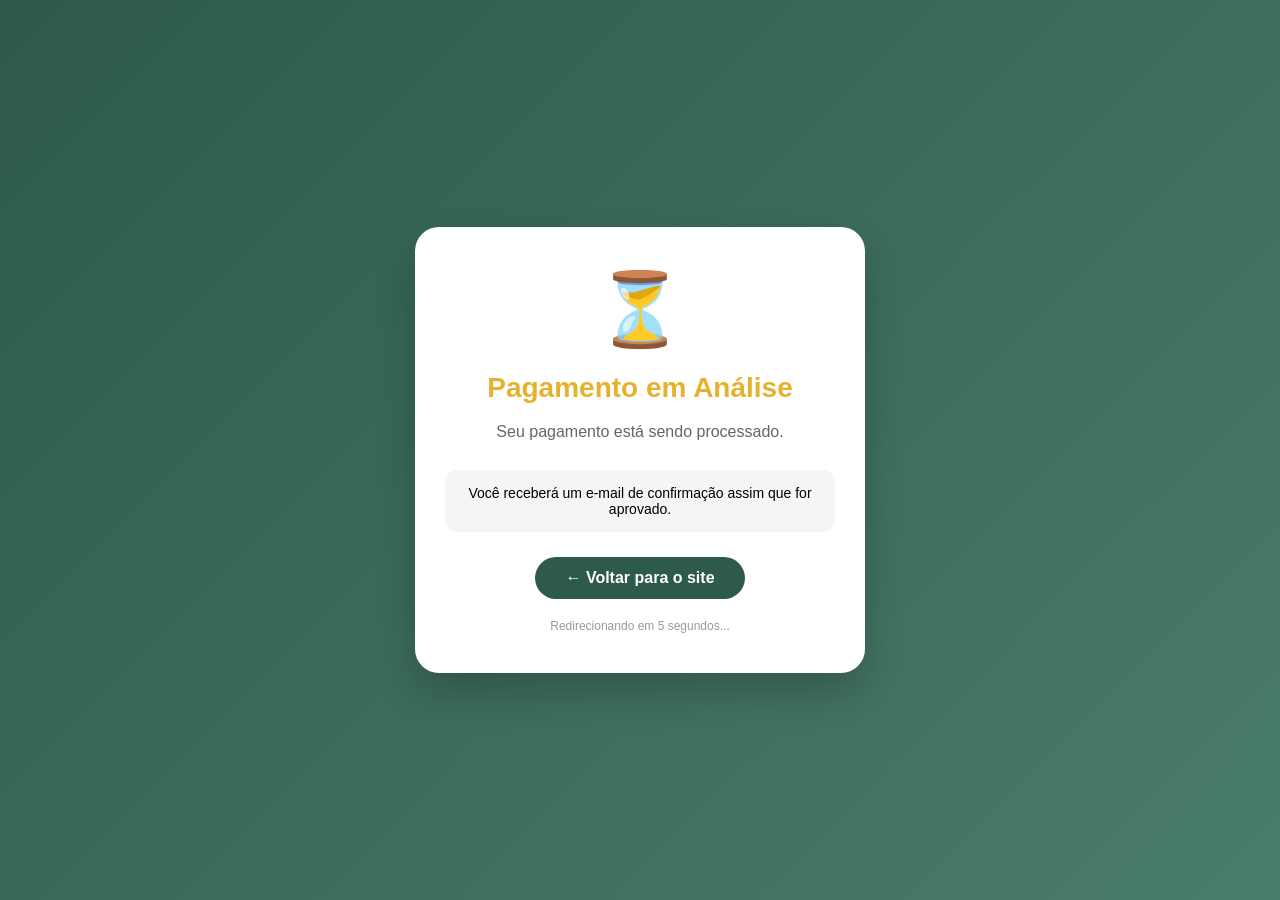
<file: retorno.html>
<!DOCTYPE html>
<html lang="pt-br">
<head>
    <meta charset="UTF-8">
    <meta name="viewport" content="width=device-width, initial-scale=1.0, user-scalable=yes">
    <title>Resultado do Pagamento - Rifa Beneficente</title>
    <style>
        * {
            margin: 0;
            padding: 0;
            box-sizing: border-box;
        }
        
        body {
            font-family: -apple-system, BlinkMacSystemFont, 'Segoe UI', Roboto, Arial, sans-serif;
            background: linear-gradient(135deg, #2d5a4b 0%, #4a7c6b 100%);
            min-height: 100vh;
            display: flex;
            align-items: center;
            justify-content: center;
            padding: 20px;
        }
        
        .container {
            max-width: 450px;
            width: 100%;
            background: white;
            border-radius: 24px;
            padding: 40px 30px;
            text-align: center;
            box-shadow: 0 20px 40px rgba(0,0,0,0.2);
            animation: fadeIn 0.5s ease;
        }
        
        @keyframes fadeIn {
            from {
                opacity: 0;
                transform: translateY(-20px);
            }
            to {
                opacity: 1;
                transform: translateY(0);
            }
        }
        
        .icon {
            font-size: 72px;
            margin-bottom: 20px;
        }
        
        h1 {
            font-size: 28px;
            margin-bottom: 15px;
        }
        
        .status-success h1 { color: #2e7d64; }
        .status-error h1 { color: #c44569; }
        .status-pending h1 { color: #e6b12e; }
        
        .message {
            color: #666;
            margin-bottom: 25px;
            line-height: 1.6;
        }
        
        .details {
            background: #f5f5f5;
            border-radius: 12px;
            padding: 15px;
            margin-bottom: 25px;
            font-size: 14px;
        }
        
        .btn {
            display: inline-block;
            background: #2d5a4b;
            color: white;
            text-decoration: none;
            padding: 12px 30px;
            border-radius: 30px;
            font-weight: 600;
            transition: all 0.3s;
            border: none;
            cursor: pointer;
            font-size: 16px;
        }
        
        .btn:hover {
            background: #1e3f34;
            transform: scale(1.02);
        }
        
        .countdown {
            margin-top: 20px;
            font-size: 12px;
            color: #999;
        }
        
        .spinner {
            display: inline-block;
            width: 20px;
            height: 20px;
            border: 2px solid rgba(45,90,75,0.2);
            border-top-color: #2d5a4b;
            border-radius: 50%;
            animation: spin 0.8s linear infinite;
            margin-right: 8px;
            vertical-align: middle;
        }
        
        @keyframes spin {
            to { transform: rotate(360deg); }
        }
    </style>
</head>
<body>
    <div class="container" id="content">
        <div id="loadingState" style="display: none;">
            <div class="spinner"></div>
            <p style="margin-top: 15px;">Processando informações do pagamento...</p>
        </div>
        <div id="resultState">
            <!-- Conteúdo será preenchido via JavaScript -->
        </div>
    </div>

    <script>
        // URL do site principal (index.html)
        const SITE_URL = window.location.href.replace('retorno.html', 'index.html');
        
        // Pega os parâmetros da URL
        const urlParams = new URLSearchParams(window.location.search);
        const paymentSuccess = urlParams.get('payment_success');
        const paymentId = urlParams.get('payment_id');
        const paymentStatus = urlParams.get('payment_status');
        const externalReference = urlParams.get('external_reference');
        
        // Elementos
        const loadingState = document.getElementById('loadingState');
        const resultState = document.getElementById('resultState');
        
        // Mostrar resultado baseado no status
        function mostrarResultado() {
            loadingState.style.display = 'none';
            resultState.style.display = 'block';
            
            let icon = '';
            let title = '';
            let message = '';
            let details = '';
            let statusClass = '';
            
            if (paymentSuccess === 'true' || paymentStatus === 'approved') {
                icon = '✅';
                title = 'Pagamento Confirmado!';
                message = 'Sua contribuição foi registrada com sucesso. Em breve você receberá um e-mail de confirmação.';
                details = 'Seus números já estão reservados. Boa sorte no sorteio!';
                statusClass = 'status-success';
            } 
            else if (paymentSuccess === 'false' || paymentStatus === 'failure') {
                icon = '❌';
                title = 'Falha no Pagamento';
                message = 'Infelizmente não foi possível processar seu pagamento.';
                details = 'Verifique os dados do seu cartão ou tente novamente mais tarde.';
                statusClass = 'status-error';
            }
            else {
                icon = '⏳';
                title = 'Pagamento em Análise';
                message = 'Seu pagamento está sendo processado.';
                details = 'Você receberá um e-mail de confirmação assim que for aprovado.';
                statusClass = 'status-pending';
            }
            
            resultState.innerHTML = `
                <div class="status-${statusClass.includes('success') ? 'success' : (statusClass.includes('error') ? 'error' : 'pending')}">
                    <div class="icon">${icon}</div>
                    <h1>${title}</h1>
                    <div class="message">${message}</div>
                    <div class="details">
                        ${details ? `<p>${details}</p>` : ''}
                        ${paymentId ? `<p style="margin-top: 10px; font-size: 12px;">ID da transação: ${paymentId}</p>` : ''}
                    </div>
                    <button class="btn" onclick="window.location.href='${SITE_URL}'">← Voltar para o site</button>
                    <div class="countdown">Redirecionando em <span id="countdown">5</span> segundos...</div>
                </div>
            `;
            
            // Iniciar contagem regressiva
            let seconds = 5;
            const countdownEl = document.getElementById('countdown');
            const interval = setInterval(() => {
                seconds--;
                if (countdownEl) countdownEl.textContent = seconds;
                if (seconds <= 0) {
                    clearInterval(interval);
                    window.location.href = SITE_URL;
                }
            }, 1000);
        }
        
        // Simular um pequeno delay para processamento
        loadingState.style.display = 'block';
        resultState.style.display = 'none';
        
        setTimeout(() => {
            mostrarResultado();
        }, 1000);
        
        // Se não houver parâmetros, redirecionar para o site principal
        if (!paymentSuccess && !paymentStatus && !paymentId) {
            setTimeout(() => {
                window.location.href = SITE_URL;
            }, 2000);
        }
    </script>
</body>
</html>
</file>
